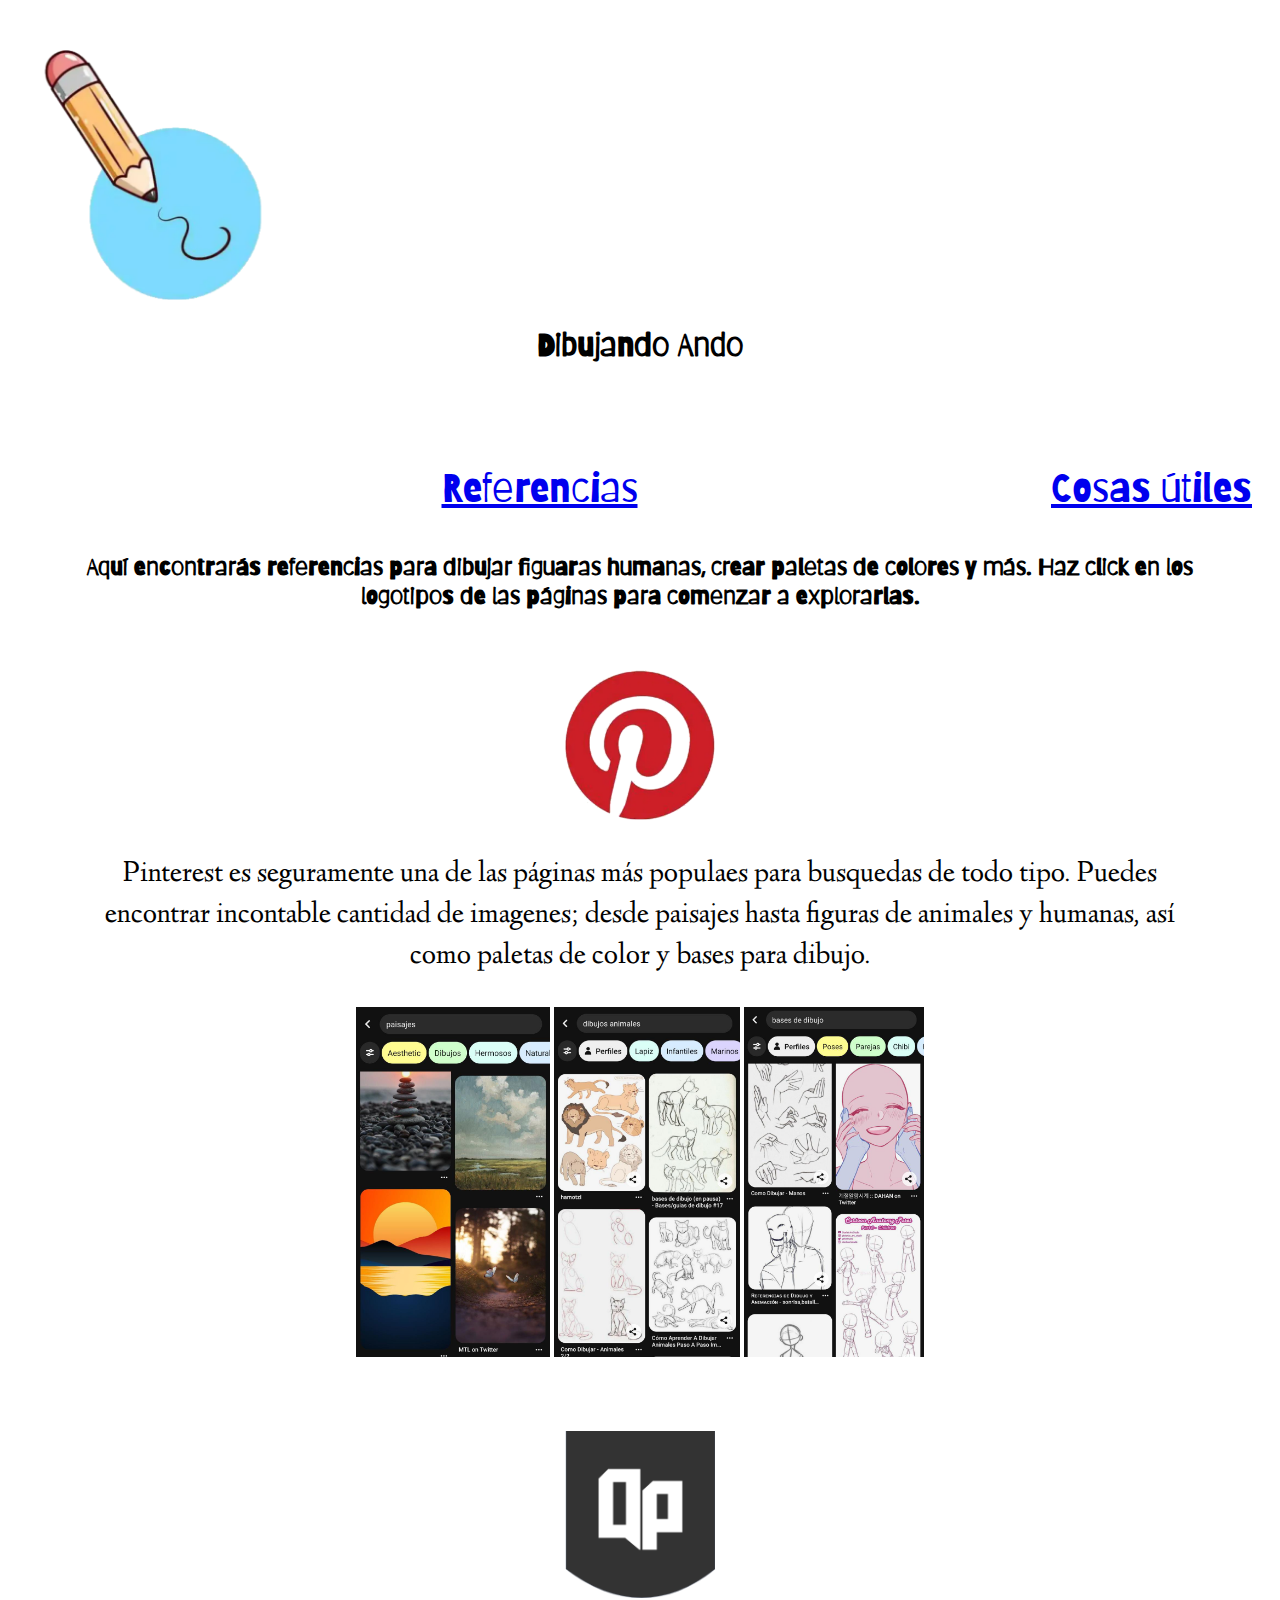
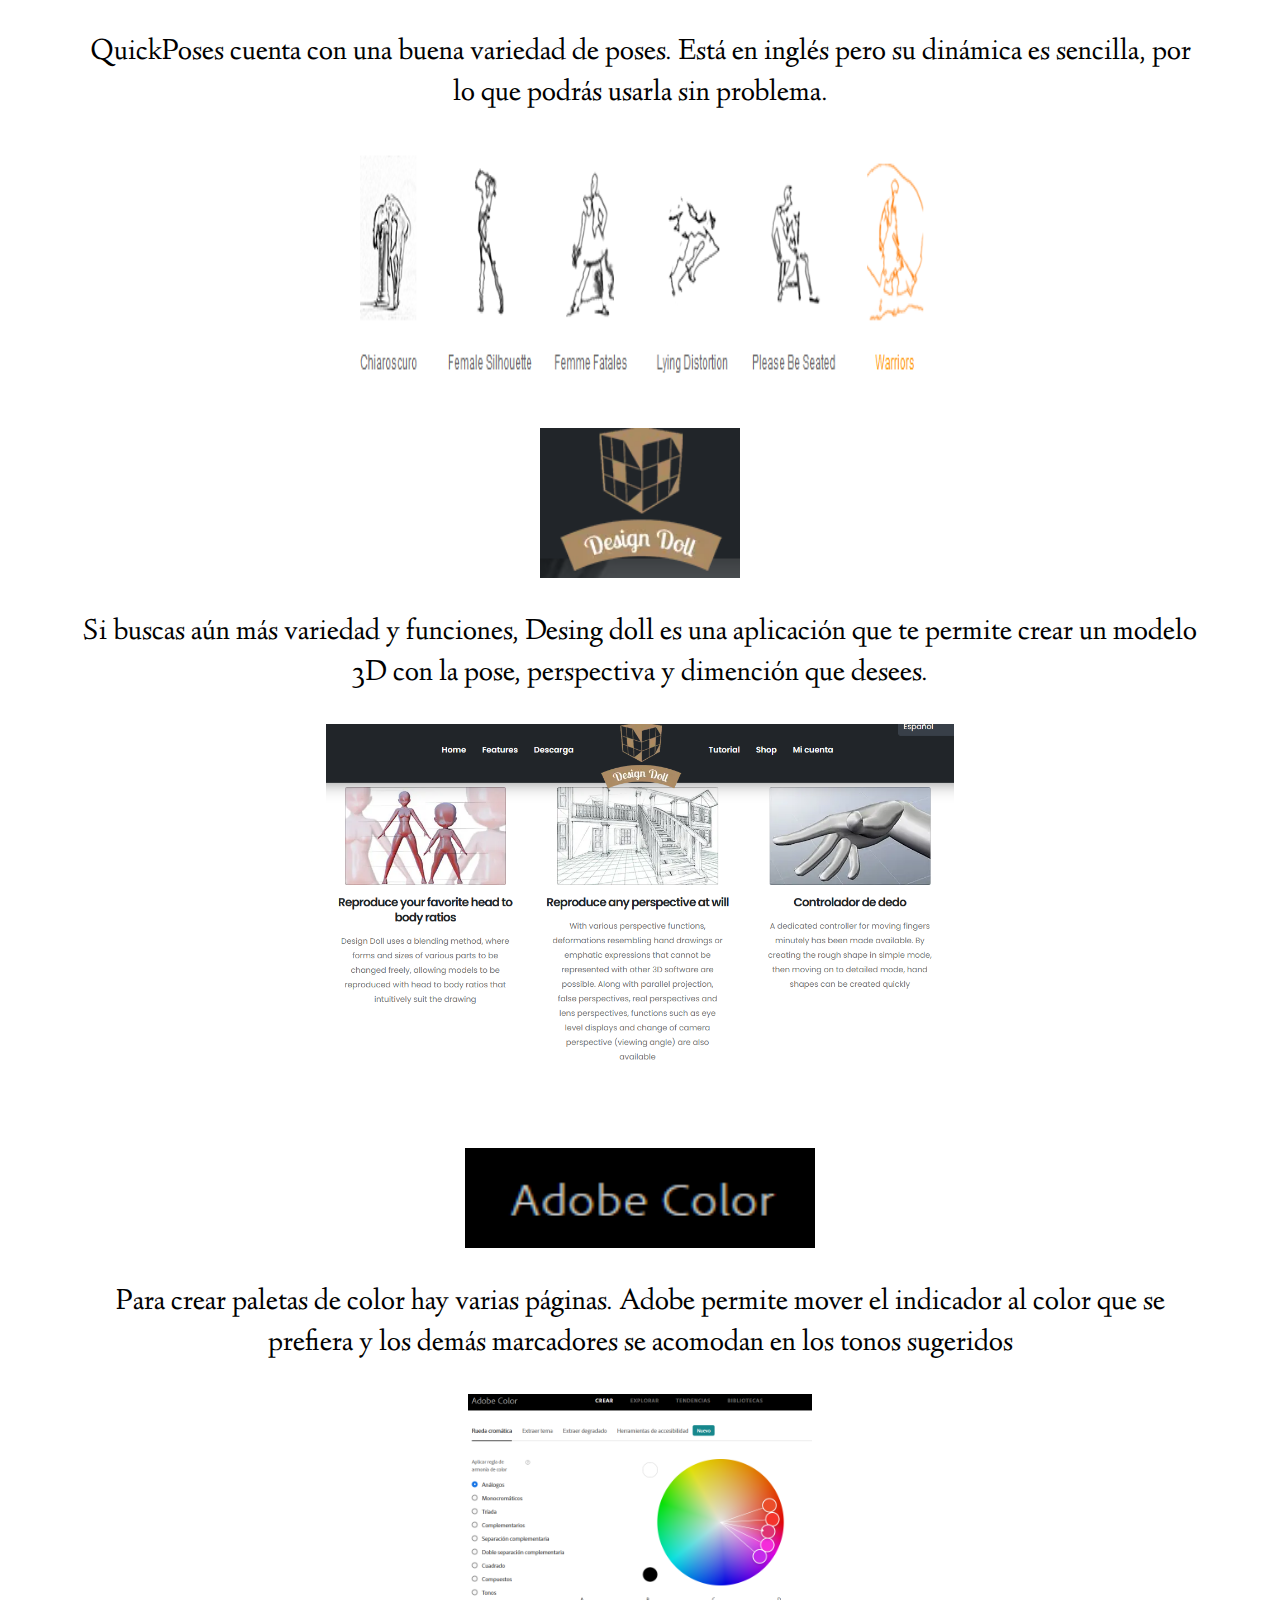
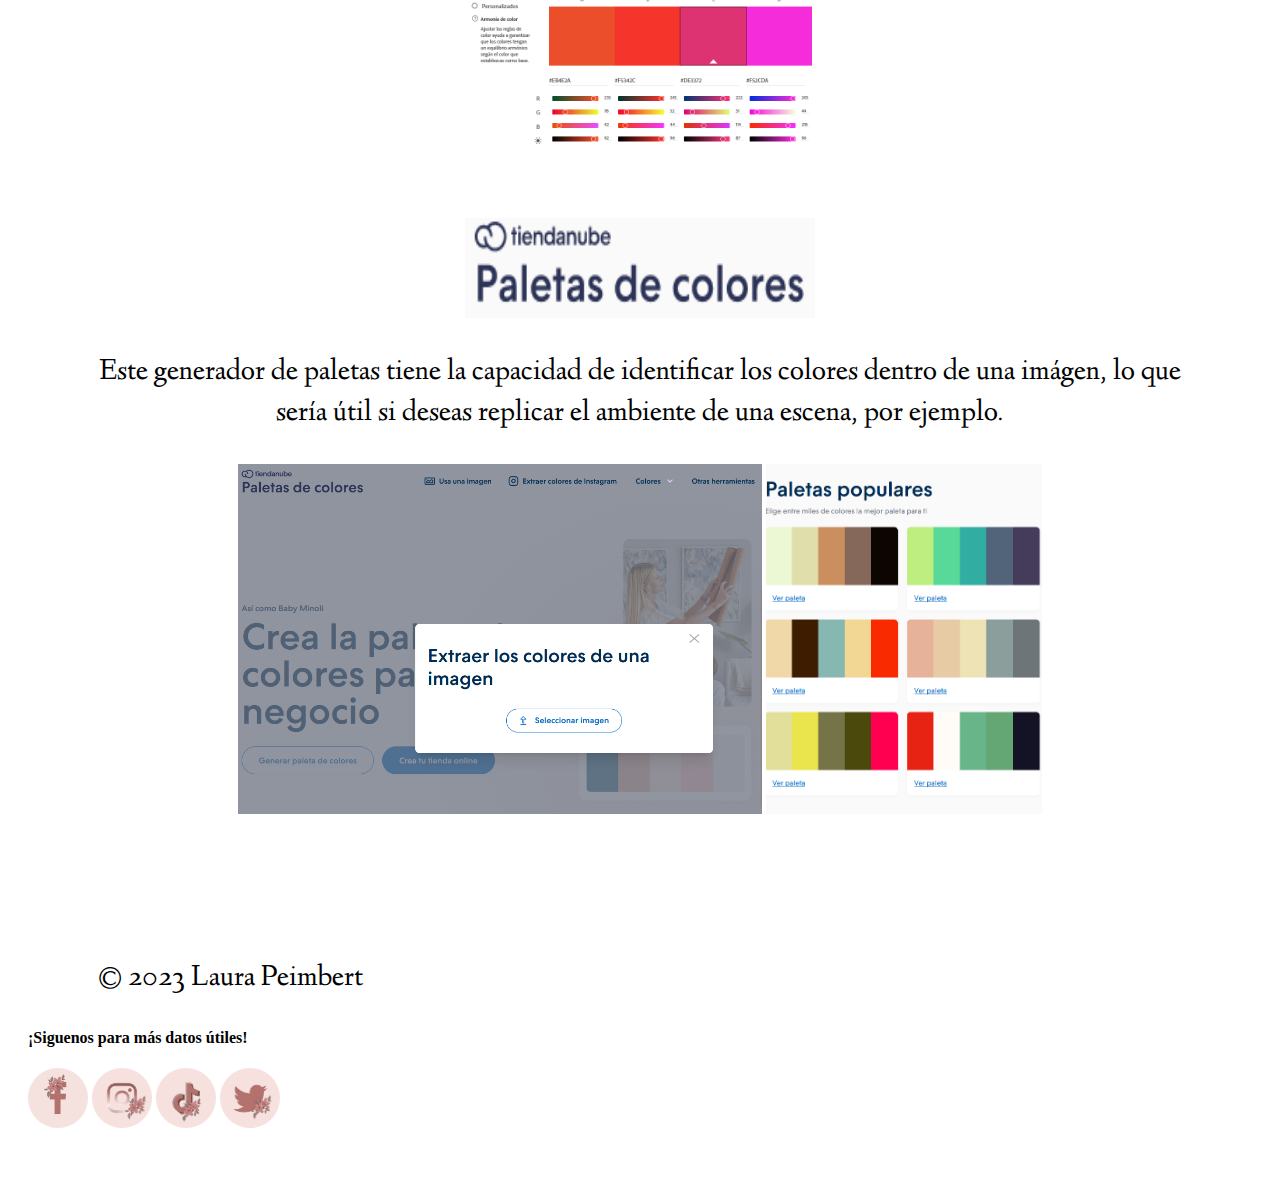
<file: referencias.html>
<!DOCTYPE html>
<html lang="en">
<head>
    <meta charset="UTF-8">
    <meta name="viewport" content="width=device-width, initial-scale=1.0">
    <link href="https://cdn.jsdelivr.net/npm/bootstrap@5.3.1/dist/css/bootstrap.min.css" rel="stylesheet" integrity="sha384-4bw+/aepP/YC94hEpVNVgiZdgIC5+VKNBQNGCHeKRQN+PtmoHDEXuppvnDJzQIu9" crossorigin="anonymous">
    <link rel="stylesheet" href="./style.1.css">
    <title>Document</title>
</head>
<body>
    <header>
        <div class="container">
            <div class="row">
                <div class="col-md-4">
                  <a hrf="index.html"><img src="./imagenes/lapiz sin fondo.png" class="inicio" alt="logotipo" height="250" width="250">
                </div>
                <div class="col-md-6">
                  <center>
                    <h1>Dibujando Ando</h1>
                  </center>
                    <div class="ligas">
                      <a href="referencias.html" >Referencias </a>
                      <a href="cosas.html">Cosas útiles</a>
                    </div>
                </div>
                </div>
            </div>
        </div>
    </header>

    <center>

        <h2>Aquí encontrarás referencias para dibujar figuaras humanas, crear paletas de colores y más. Haz click en los logotipos de las páginas para comenzar a explorarlas.</h2>

    <main>
        <div class="contenido">

        <div class="pinterest">
            <div class="container-fluid">
        <a href="https://www.pinterest.com.mx/"> <img src="./imagene/pinterest.png" class="logo" alt="Pinterest"></a>
        <p>Pinterest es seguramente una de las páginas más populaes para busquedas de todo tipo. Puedes encontrar incontable cantidad de imagenes; desde paisajes hasta figuras de animales y humanas, así como paletas de color y bases para dibujo.</p>
        <img src="./imagene/paisajes.jpg" class="ejemplo" alt="Paisajes en Pinterest">
        <img src="./imagene/animales.jpg" class="ejemplo" alt="Animales en Pinterest">
        <img src="./imagene/bases.jpg" class="ejemplo" alt="Bases de dibujo en Pinterest">
        </div>
        </div> 
    </div>
            

        <div class="poses">
        <div class="container-fluid">
        <a href="https://quickposes.com/en"> <img src="./imagene/poses.png" class="logo" alt="Quickposses"></a>
        <p>QuickPoses cuenta con una buena variedad de poses. Está en inglés pero su dinámica es sencilla, por lo que podrás usarla sin problema.</p>
        <img src="./imagene/referencias.png" width="600" height="250" alt="Referencias">
        </div>
    </div>

        <div class="doll">
            <div class="container-fluid">
        <a href="https://terawell.net/es/index.php"><img src="./imagene/muñeca.png" height="150" width="200" alt="DesingDoll"></a>
        <p>Si buscas aún más variedad y funciones, Desing doll es una aplicación que te permite crear un modelo 3D con la pose, perspectiva y dimención que desees.</p>
        <img src="./imagene/doll.png" class="ejemplo" alt="Creador de modelos">
        </div>
    </div>

        <div class="adobe">
            <div class="container-fluid">
        <a href="https://color.adobe.com/create/color-wheel"> <img src="./imagene/adobe.png" height="100" width="350" alt="AdobeColor"></a>
        <p>Para crear paletas de color hay varias páginas. Adobe permite mover el indicador al color que se prefiera y los demás marcadores se acomodan en los tonos sugeridos</p>
        <img src="./imagene/adobecolores.png" class="ejemplo" alt="Colores">
        </div>
    </div>

        <div class="paleta">
            <div class="container-fluid">
        <a href="https://paletadecolores.com.mx/"><img src="./imagene/colores.png" height="100" width="350" alt="Paleta de Colores"></a>
        <p>Este generador de paletas tiene la capacidad de identificar los colores dentro de una imágen, lo que sería útil si deseas replicar el ambiente de una escena, por ejemplo.</p>
        <img src="./imagene/paletaimagen.png" class="ejemplo" alt="Paleta de Color">
        <img src="./imagene/paletaspopulares.png" class="ejemplo" alt="Paletas Populares">
        </div>
    </div>

        </div>
    </main>
</center>

    <footer>
        <div class="contenedor">
            <div class="row">
                <div class="col-md-4">
                  <p>&copy; 2023 Laura Peimbert</p>
                </div>
                <div class="col-md-4">
                   <h4>¡Siguenos para más datos útiles!</h4>
                </div>
                <div class="col-md-4">
                   <a href="https://www.facebook.com/"> <img src="./imagene/fb.jpg" class="redes" alt="Facebook"></a>
                   <a href="https://www.instagram.com/"> <img src="./imagene/instagram.jpg" class="redes" alt="Instagram"></a>
                   <a href="https://www.tiktok.com/es/"><img src="./imagene/tiktok.jpg" class="redes" alt="Tik Tok"></a>
                   <a href="https://twitter.com/?lang=es" ><img src="./imagene/twetter.jpg" class="redes" alt="Twitter"></a>
                </div>
              </div>
        </div>
    </footer>
<script src="https://cdn.jsdelivr.net/npm/bootstrap@5.3.1/dist/js/bootstrap.bundle.min.js" integrity="sha384-HwwvtgBNo3bZJJLYd8oVXjrBZt8cqVSpeBNS5n7C8IVInixGAoxmnlMuBnhbgrkm" crossorigin="anonymous"></script>
</body>
</html>
</file>
<file: style.1.css>
@import url('https://fonts.googleapis.com/css2?family=Barriecito&family=League+Spartan:wght@100&display=swap');
@import url('https://fonts.googleapis.com/css2?family=Linden+Hill&display=swap');

header {
    background: -moz-linear-gradient(rgb(227, 186, 240), white);
    font-family: 'Barriecito', cursive;
    margin-top: 20px;
    margin-left: 20px;
    margin-right: 20px; 
}

.inicio{
    margin-top: 30px;
}

.ligas{
    font-size: 40px;
    display: flex;
    flex-direction: row;
    justify-content: space-between;
    margin-top: 100px;
}

h2{
    font-family: 'Barriecito', cursive;
    margin: 40px;
    margin-left: 70px;
    margin-right: 70px;
    margin-bottom: 60px;
}

p{
    font-family: 'Linden Hill', serif;
    font-size: 30px;
    margin-left: 70px;
    margin-right: 70px;
}

.container-fluid{
    background: -moz-linear-gradient(white,rgb(227, 186, 240), white);
    margin-top: 30px;
    margin-bottom: 30px;
}
.ejemplo{
    width: auto;
    height: 350px;
    margin-bottom: 40px;
}

.logo{
    width: 150px;
    height: auto;
}

footer {
    background: -moz-linear-gradient(white,rgb(227, 186, 240));
    margin-top: 100px;
    margin-bottom: 50px;
    margin-left: 20px;
    margin-right: 20px;
}

.redes{
    width: 100;
    height: 60px;
    border-radius: 50%;
object-position: right;
margin-bottom: 20px;
}
</file>
